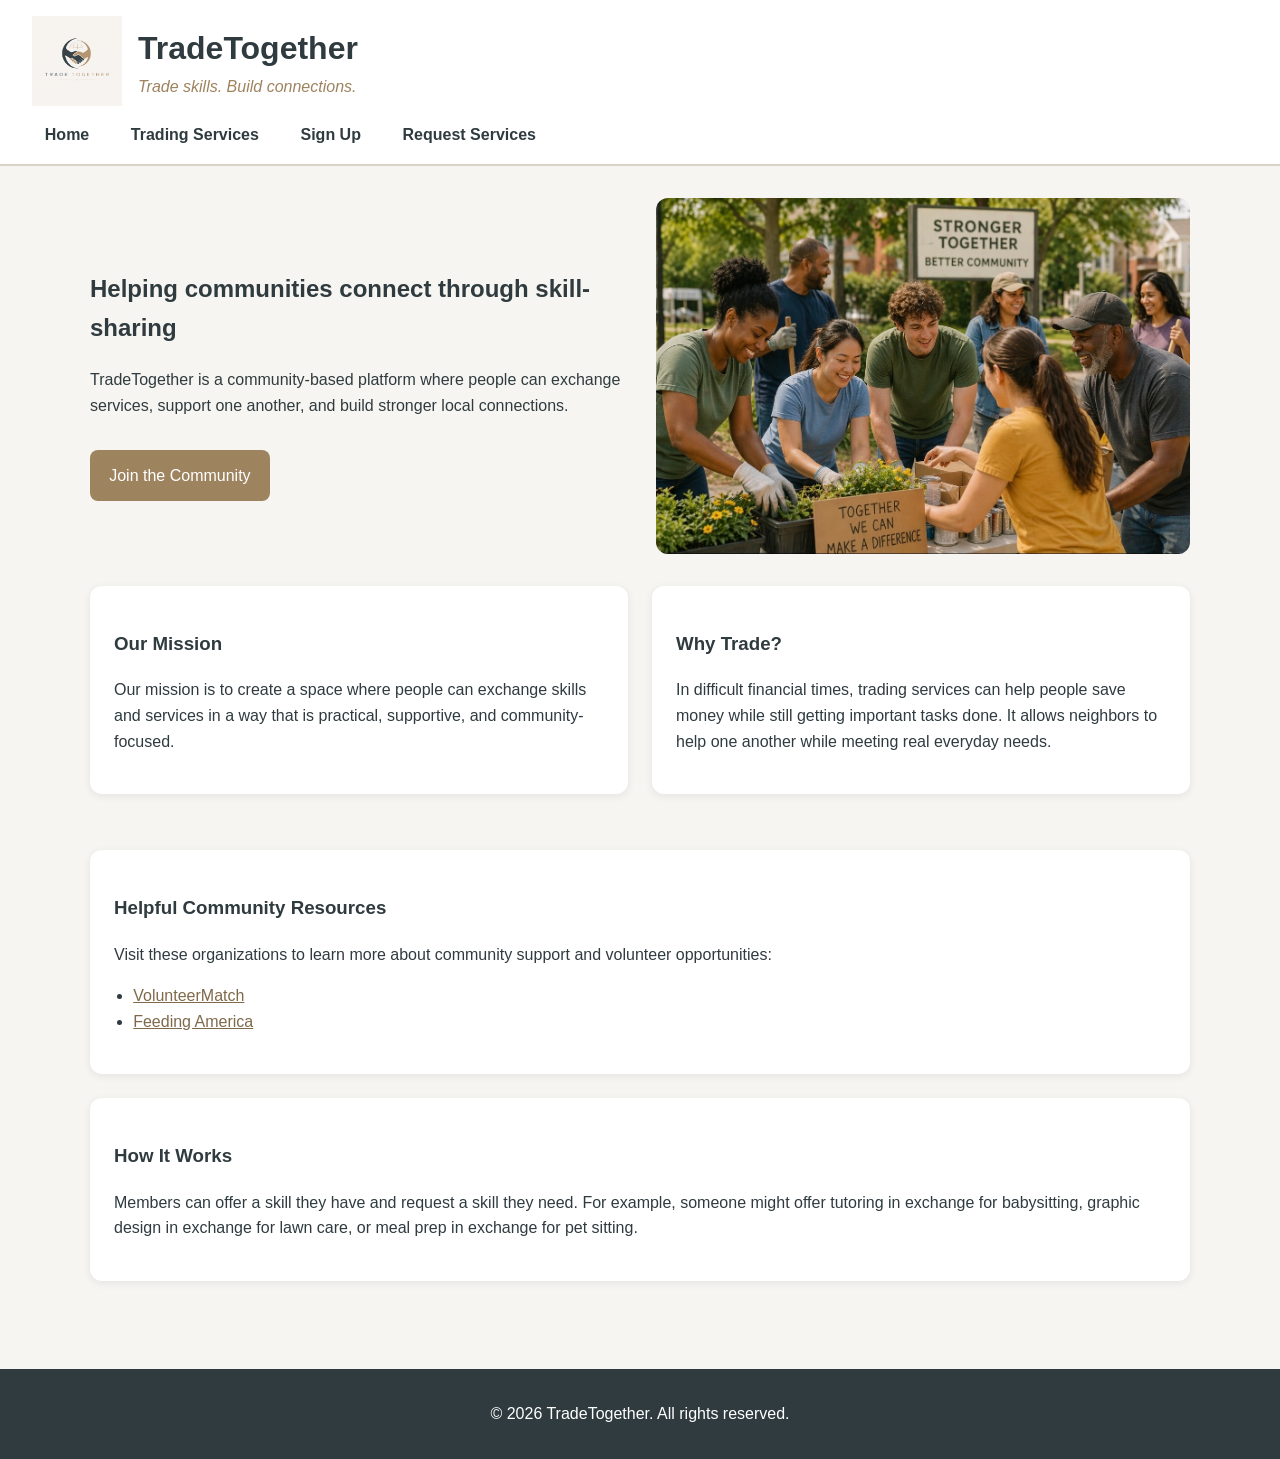
<file: index.html>
<!DOCTYPE html>
<html lang="en">
<head>
    <meta charset="utf-8">
    <meta name="viewport" content="width=device-width, initial-scale=1.0">
    <title>TradeTogether | Home</title>
    <link rel="stylesheet" href="tradetogether.css">
</head>
<body>
    <header>
        <div class="logo-container">
         
            <img src="TradeLogo.PNG" alt="TradeTogether logo" class="logo">

            <div>
                <h1>TradeTogether</h1>
                <p class="tagline">Trade skills. Build connections.</p>
            </div>
        </div>

        <nav>
            <ul>
                <li><a href="index.html">Home</a></li>
                <li><a href="services.html">Trading Services</a></li>
                <li><a href="signup.html">Sign Up</a></li>
				<li><a href="post.html">Request Services</a></li>
            </ul>
        </nav>
    </header>

    <main>
        <section class="hero">
            <div class="hero-text">
                <h2>Helping communities connect through skill-sharing</h2>
                <p>
                    TradeTogether is a community-based platform where people can exchange
                    services, support one another, and build stronger local connections.
                </p>
                <a href="signup.html" class="button">Join the Community</a>
            </div>

            <div class="hero-image">
               
                <img src="index-image.jpg" alt="Community members working together">
            </div>
        </section>

        <section class="info-grid">
            <article class="card">
                <h3>Our Mission</h3>
                <p>
                    Our mission is to create a space where people can exchange skills and services
                    in a way that is practical, supportive, and community-focused.
                </p>
            </article>

            <article class="card">
                <h3>Why Trade?</h3>
                <p>
                    In difficult financial times, trading services can help people save money
                    while still getting important tasks done. It allows neighbors to help one
                    another while meeting real everyday needs.
                </p>
            </article>
        </section>

        <section class="resources">
            <h3>Helpful Community Resources</h3>
            <p>Visit these organizations to learn more about community support and volunteer opportunities:</p>
            <ul>
                <li><a href="https://www.volunteermatch.org" target="_blank">VolunteerMatch</a></li>
                <li><a href="https://www.feedingamerica.org" target="_blank">Feeding America</a></li>
            </ul>
        </section>

        <section class="home-extra">
            <h3>How It Works</h3>
            <p>
                Members can offer a skill they have and request a skill they need. For example,
                someone might offer tutoring in exchange for babysitting, graphic design in exchange
                for lawn care, or meal prep in exchange for pet sitting.
            </p>

           
        </section>
    </main>

    <footer>
        <p>&copy; 2026 TradeTogether. All rights reserved.</p>
    </footer>
</body>
</html>
</file>
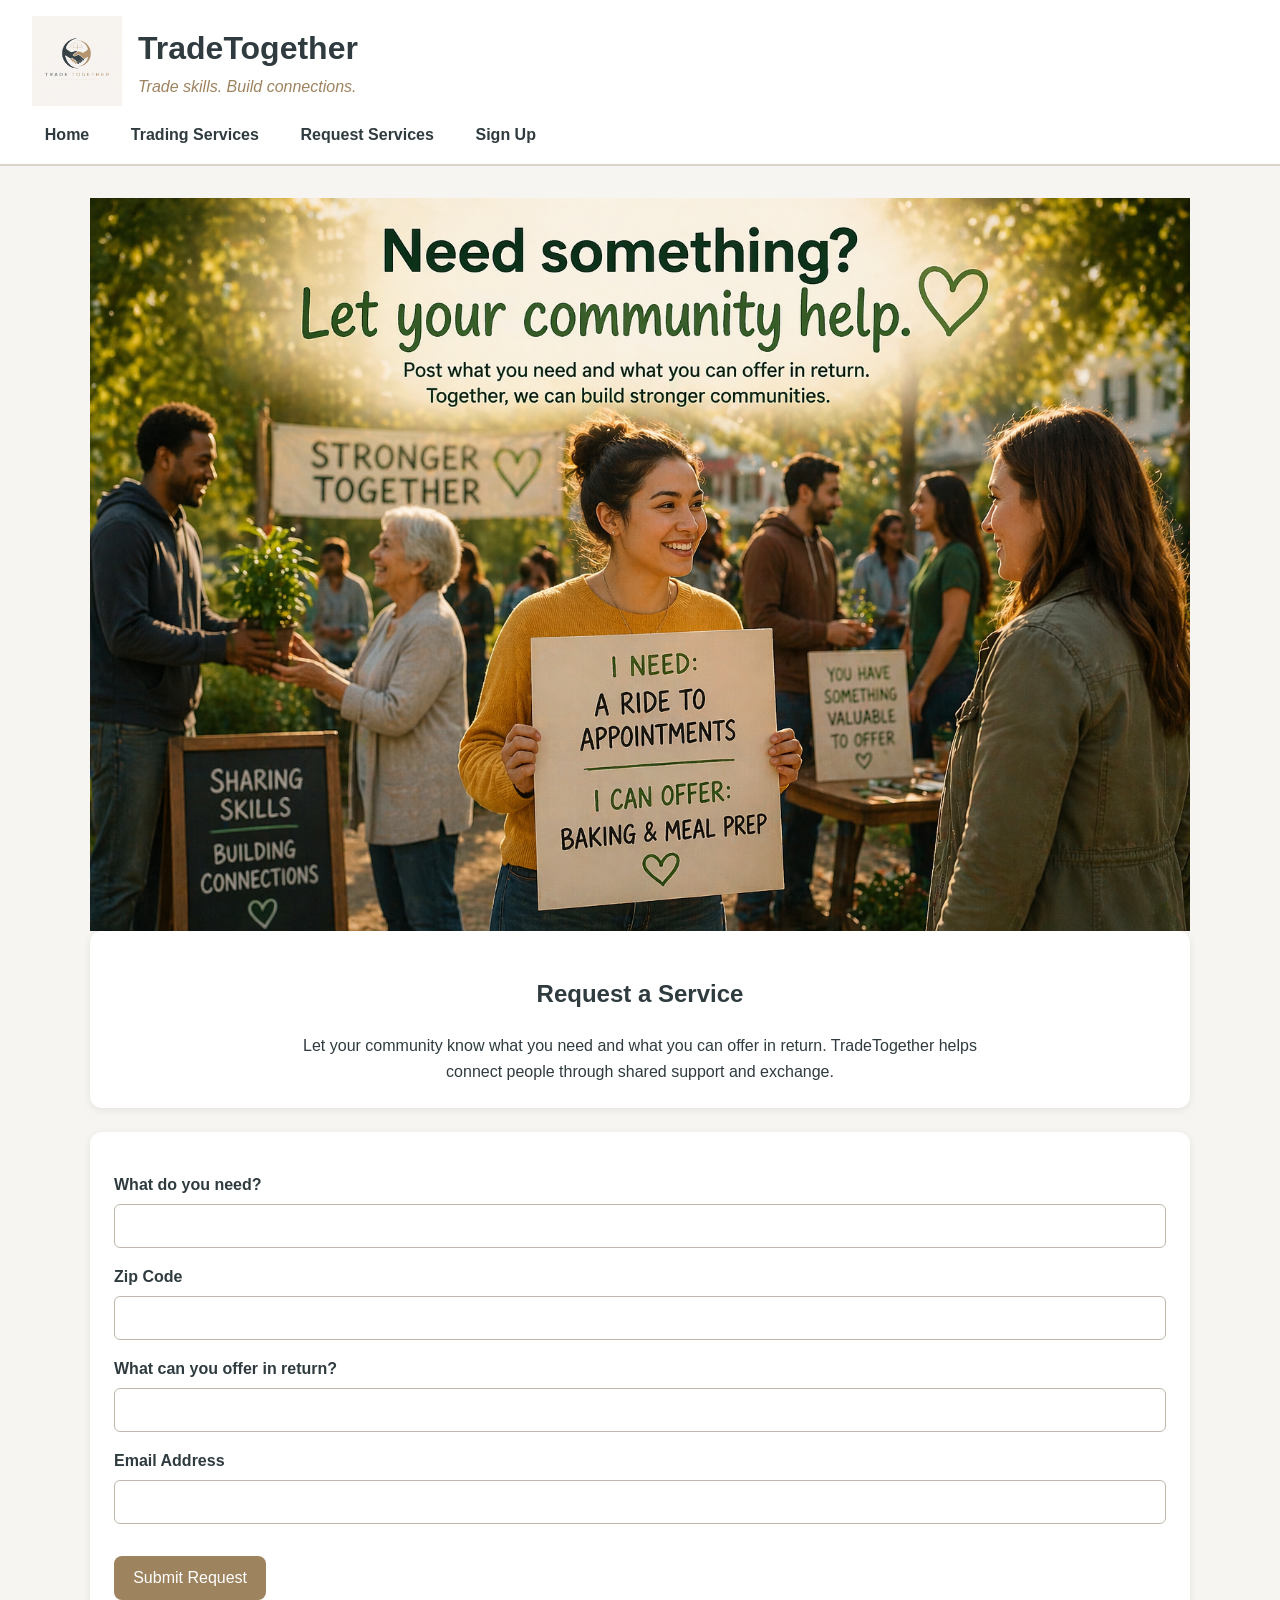
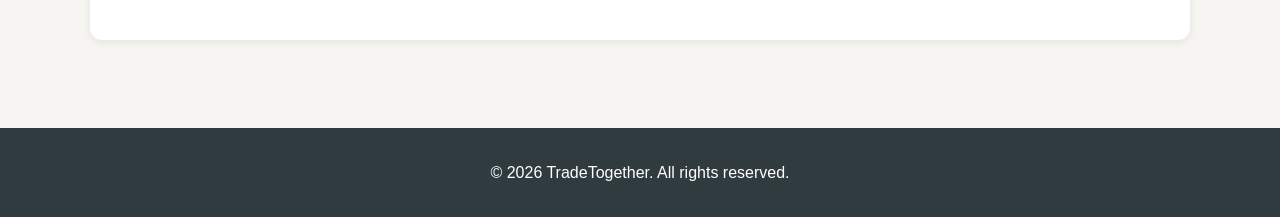
<file: post.html>
<!DOCTYPE html>
<html lang="en">
<head>
    <meta charset="utf-8">
    <meta name="viewport" content="width=device-width, initial-scale=1.0">
    <title>TradeTogether | Requests</title>
    <link rel="stylesheet" href="tradetogether.css">
    <script src="script.js" defer></script>
</head>

<body>

<header>
    <div class="logo-container">
        <img src="TradeLogo.PNG" alt="TradeTogether logo" class="logo">

        <div>
            <h1>TradeTogether</h1>
            <p class="tagline">Trade skills. Build connections.</p>
        </div>
    </div>

    <nav>
        <ul>
            <li><a href="index.html">Home</a></li>
            <li><a href="services.html">Trading Services</a></li>
            <li><a href="post.html">Request Services</a></li>
            <li><a href="signup.html">Sign Up</a></li>
        </ul>
    </nav>
</header>

<main>

  
    <section class="banner-image">
       
        <img src="post.PNG" alt="Community helping each other"class="page-image">
    </section>

   
    <section class="page-banner">
        <h2>Request a Service</h2>
        <p>
            Let your community know what you need and what you can offer in return.
            TradeTogether helps connect people through shared support and exchange.
        </p>
    </section>

  
    <section class="form-section">
        <form id="requestForm">
<p id="requestMessage" class="confirmation"></p>
            <div class="form-group">
                <label for="need">What do you need?</label>
                <input type="text" id="need" name="need" required>
            </div>

            <div class="form-group">
                <label for="zipcode">Zip Code</label>
                <input type="text" id="zipcode" name="zipcode" required>
            </div>

            <div class="form-group">
                <label for="offer">What can you offer in return?</label>
                <input type="text" id="offer" name="offer" required>
            </div>

            <div class="form-group">
                <label for="contact">Email Address</label>
                <input type="email" id="contact" name="contact" required>
            </div>

            <button type="submit" class="button">Submit Request</button>

        </form>

        <p id="requestMessage" class="confirmation"></p>
    </section>

</main>

<footer>
    <p>&copy; 2026 TradeTogether. All rights reserved.</p>
</footer>

</body>
</html>
</file>
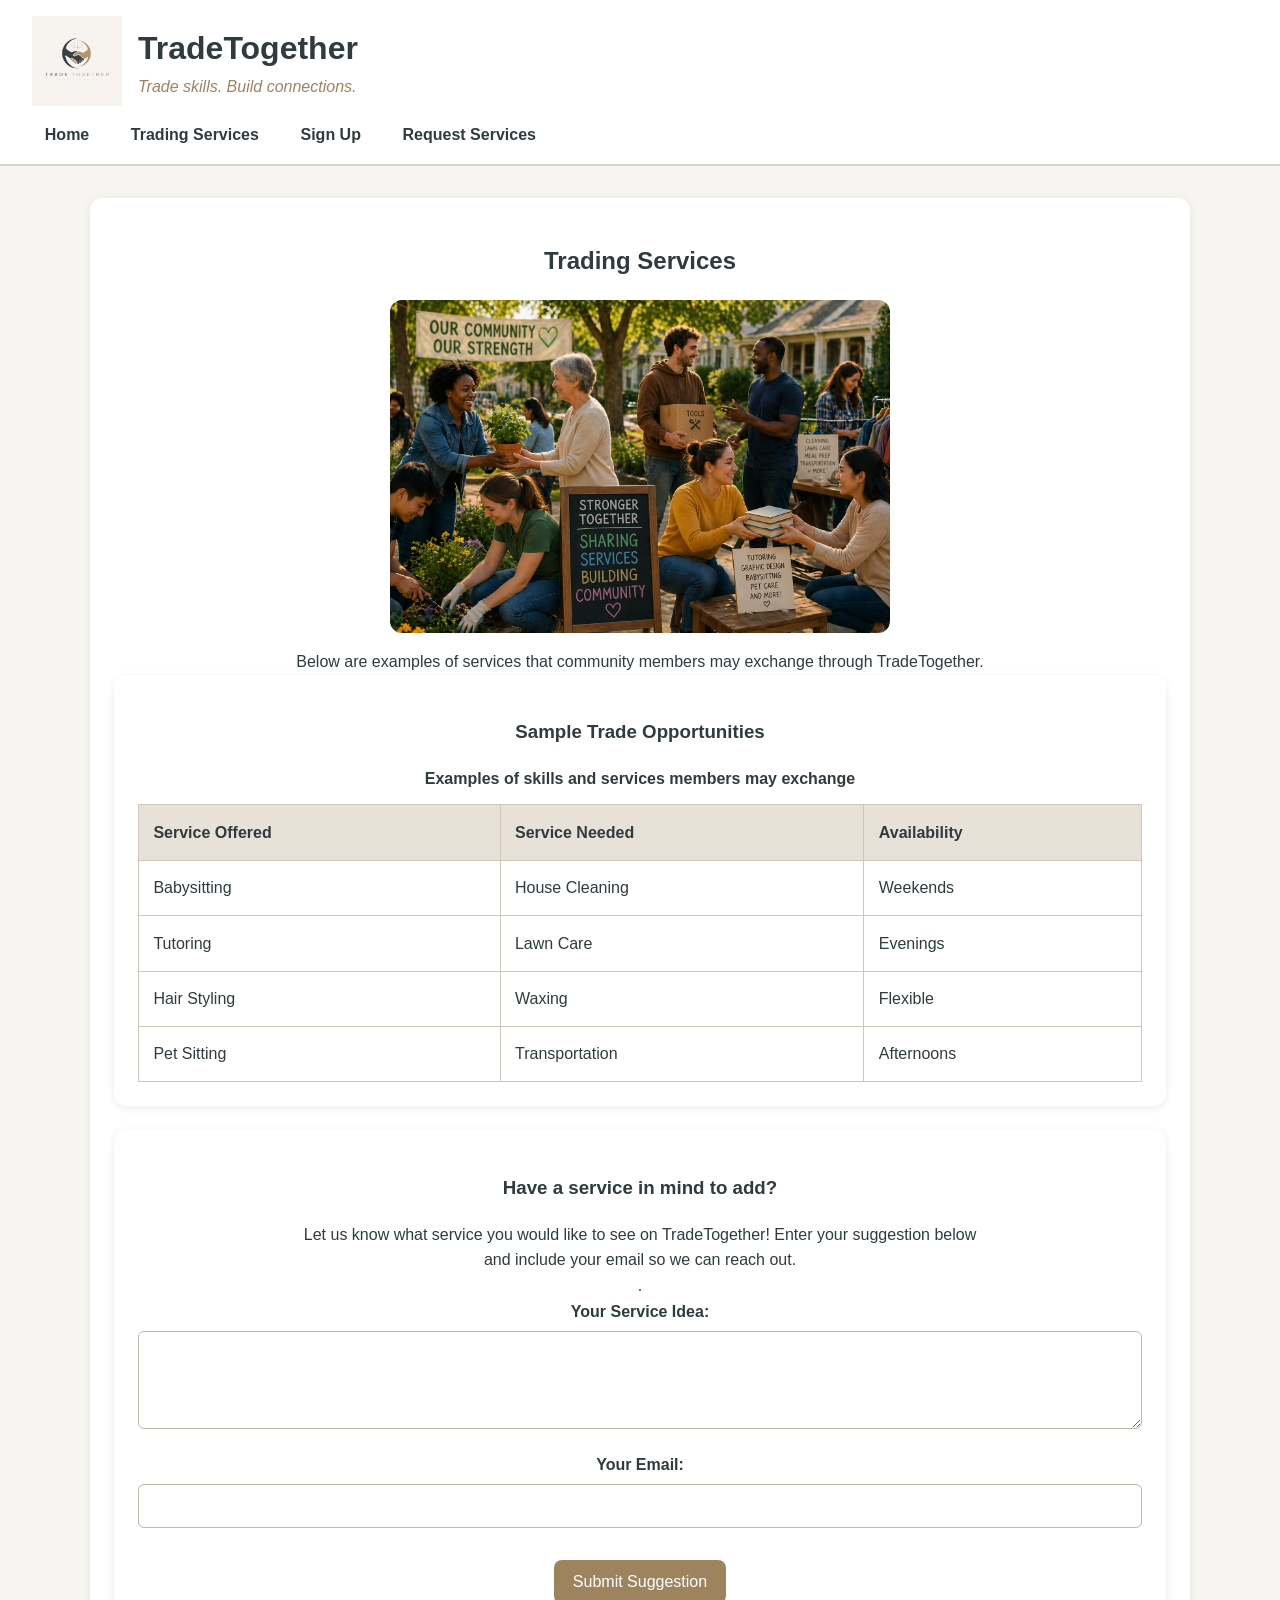
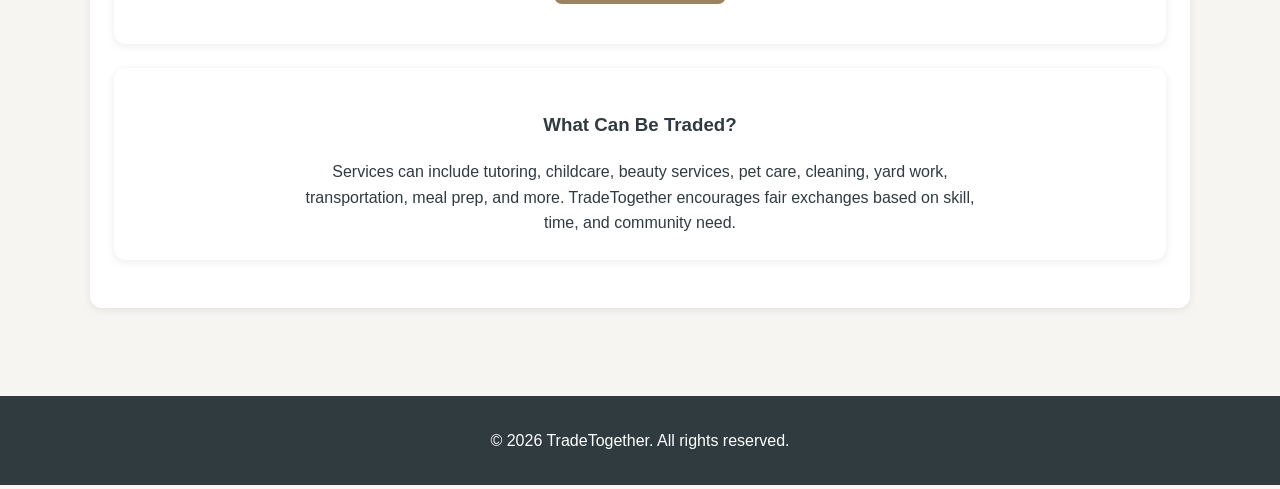
<file: services.html>
<!DOCTYPE html>
<html lang="en">
<head>
    <meta charset="utf-8">
    <meta name="viewport" content="width=device-width, initial-scale=1.0">
    <title>TradeTogether | Trading Services</title>
    <link rel="stylesheet" href="tradetogether.css">
	<script src="script.js" defer></script>
</head>
<body>
    <header>
        <div class="logo-container">
           
            <img src="TradeLogo.PNG" alt="TradeTogether logo" class="logo">

            <div>
                <h1>TradeTogether</h1>
                <p class="tagline">Trade skills. Build connections.</p>
            </div>
        </div>

        <nav>
            <ul>
                <li><a href="index.html">Home</a></li>
                <li><a href="services.html">Trading Services</a></li>
                <li><a href="signup.html">Sign Up</a></li>
				<li><a href="post.html">Request Services</a></li>
            </ul>
        </nav>
    </header>

    <main>
        <section class="page-banner">
            <h2>Trading Services</h2>
			 <img src="service-image.PNG" alt="People sharing services in a community" class="feature-image">
            <p>
                Below are examples of services that community members may exchange through TradeTogether.
			</p>
<section>
        <section class="table-section">
            <h3>Sample Trade Opportunities</h3>
            <table>
                <caption>Examples of skills and services members may exchange</caption>
                <thead>
                    <tr>
                        <th>Service Offered</th>
                        <th>Service Needed</th>
                        <th>Availability</th>
                    </tr>
                </thead>
                <tbody>
                    <tr>
                        <td>Babysitting</td>
                        <td>House Cleaning</td>
                        <td>Weekends</td>
                    </tr>
                    <tr>
                        <td>Tutoring</td>
                        <td>Lawn Care</td>
                        <td>Evenings</td>
                    </tr>
                    <tr>
                        <td>Hair Styling</td>
                        <td>Waxing</td>
                        <td>Flexible</td>
                    </tr>
                    <tr>
                        <td>Pet Sitting</td>
                        <td>Transportation</td>
                        <td>Afternoons</td>
                    </tr>
                </tbody>
            </table>
        </section>
<section class="form-section">
    <h3>Have a service in mind to add?</h3>
    <p>
        Let us know what service you would like to see on TradeTogether!
        Enter your suggestion below and include your email so we can reach out.
    </p>.   

    <form id="suggestionForm">
        <div class="form-group">
            <label for="suggestion">Your Service Idea:</label>
            <textarea id="suggestion" name="suggestion" rows="4" required></textarea>
        </div>

        <div class="form-group">
            <label for="suggestionEmail">Your Email:</label>
            <input type="email" id="suggestionEmail" name="suggestionEmail" required>
        </div>

        <button type="submit" class="button">Submit Suggestion</button>
    </form>

   
    <p id="suggestionMessage" class="confirmation"></p>
</section>

        <section class="card">
            <h3>What Can Be Traded?</h3>
            <p>
                Services can include tutoring, childcare, beauty services, pet care, cleaning,
                yard work, transportation, meal prep, and more. TradeTogether encourages
                fair exchanges based on skill, time, and community need.
            </p>


        </section>
    </main>

    <footer>
        <p>&copy; 2026 TradeTogether. All rights reserved.</p>
    </footer>
</body>
</html>
</file>
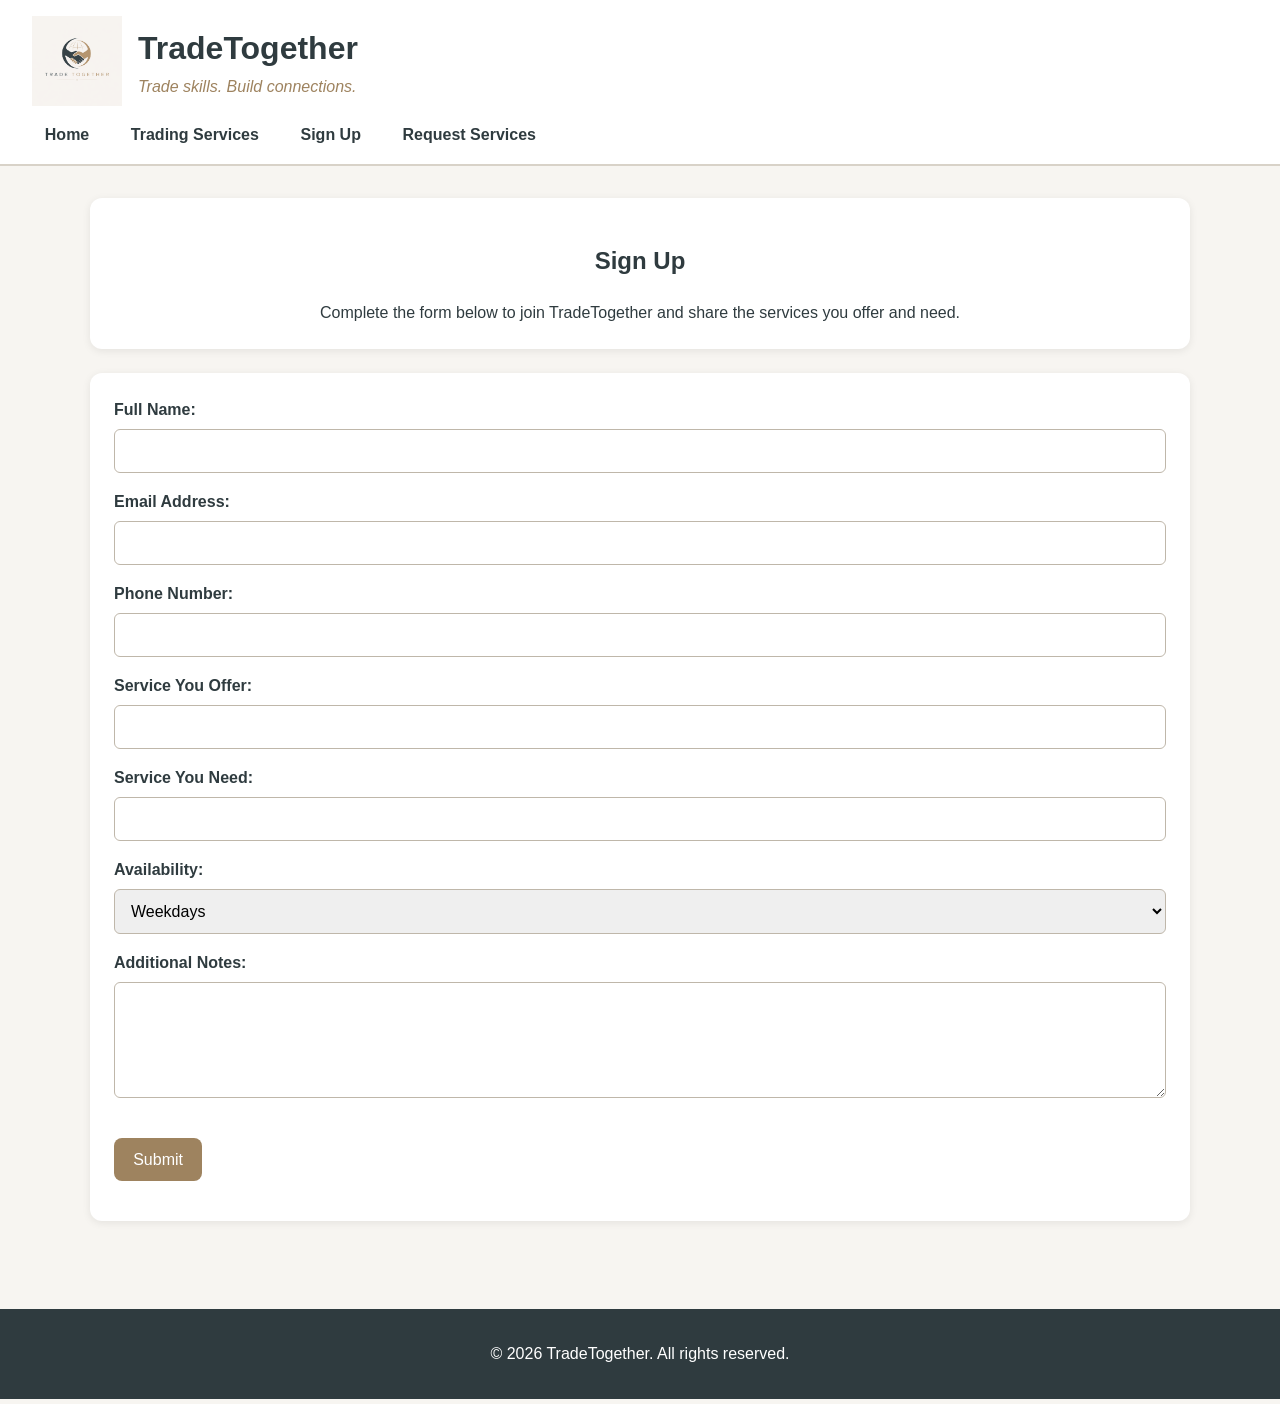
<file: signup.html>
<!DOCTYPE html>
<html lang="en">
<head>
    <meta charset="utf-8">
    <meta name="viewport" content="width=device-width, initial-scale=1.0">
    <title>TradeTogether | Sign Up</title>
    <link rel="stylesheet" href="tradetogether.css">
    <script src="script.js" defer></script>
</head>
<body>
    <header>
        <div class="logo-container">
           
            <img src="TradeLogo.PNG" alt="TradeTogether logo" class="logo">

            <div>
                <h1>TradeTogether</h1>
                <p class="tagline">Trade skills. Build connections.</p>
            </div>
        </div>

        <nav>
            <ul>
                <li><a href="index.html">Home</a></li>
                <li><a href="services.html">Trading Services</a></li>
                <li><a href="signup.html">Sign Up</a></li>
				<li><a href="post.html">Request Services</a></li>
            </ul>
        </nav>
    </header>

    <main>
        <section class="page-banner">
            <h2>Sign Up</h2>
            <p>
                Complete the form below to join TradeTogether and share the services you offer and need.
            </p>
        </section>

        <section class="form-section">
            <form id="tradeForm">
                <div class="form-group">
                    <label for="fullname">Full Name:</label>
                    <input type="text" id="fullname" name="fullname" required>
                </div>

                <div class="form-group">
                    <label for="email">Email Address:</label>
                    <input type="email" id="email" name="email" required>
                </div>

                <div class="form-group">
                    <label for="phone">Phone Number:</label>
                    <input type="tel" id="phone" name="phone">
                </div>

                <div class="form-group">
                    <label for="serviceoffer">Service You Offer:</label>
                    <input type="text" id="serviceoffer" name="serviceoffer" required>
                </div>

                <div class="form-group">
                    <label for="serviceneed">Service You Need:</label>
                    <input type="text" id="serviceneed" name="serviceneed" required>
                </div>

                <div class="form-group">
                    <label for="availability">Availability:</label>
                    <select id="availability" name="availability">
                        <option value="weekdays">Weekdays</option>
                        <option value="evenings">Evenings</option>
                        <option value="weekends">Weekends</option>
                        <option value="flexible">Flexible</option>
                    </select>
                </div>

                <div class="form-group">
                    <label for="message">Additional Notes:</label>
                    <textarea id="message" name="message" rows="5"></textarea>
                </div>

                

                <button type="submit" class="button">Submit</button>
            </form>

            <p id="confirmationMessage" class="confirmation"></p>
        </section>
    </main>

    <footer>
        <p>&copy; 2026 TradeTogether. All rights reserved.</p>
    </footer>
</body>
</html>
</file>
<file: tradetogether.css>
* {
    box-sizing: border-box;
}

body {
    margin: 0;
    font-family: Arial, Helvetica, sans-serif;
    line-height: 1.6;
    background-color: #f7f5f1;
    color: #2f3b3f;
}

header {
    background-color: #ffffff;
    border-bottom: 2px solid #d8d2c8;
    padding: 1rem 2rem;
}

.logo-container {
    display: flex;
    align-items: center;
    gap: 1rem;
    margin-bottom: 1rem;
}

.logo {
    width: 90px;
    height: auto;
}

h1 {
    margin: 0;
    font-size: 2rem;
    color: #2f3b3f;
}

.tagline {
    margin: 0;
    color: #9e835f;
    font-style: italic;
}

nav ul {
    list-style-type: none;
    display: flex;
    gap: 1rem;
    padding: 0;
    margin: 0;
    flex-wrap: wrap;
}

nav a {
    text-decoration: none;
    color: #2f3b3f;
    font-weight: bold;
    padding: 0.5rem 0.8rem;
    border-radius: 6px;
}

nav a:hover,
nav a:focus {
    background-color: #d8d2c8;
}

main {
    width: 90%;
    max-width: 1100px;
    margin: auto;
    padding: 2rem 0;
}

.hero {
    display: flex;
    gap: 2rem;
    align-items: center;
    margin-bottom: 2rem;
    flex-wrap: wrap;
}

.hero-text {
    flex: 1 1 320px;
}

.hero-image {
    flex: 1 1 320px;
}

.hero-image img,
.feature-image {
    width: 100%;
    height: auto;
    border-radius: 12px;
    display: block;
}

.button {
    display: inline-block;
    background-color: #9e835f;
    color: white;
    padding: 0.8rem 1.2rem;
    text-decoration: none;
    border: none;
    border-radius: 8px;
    cursor: pointer;
    font-size: 1rem;
    margin-top: 1rem;
}

.button:hover,
.button:focus {
    background-color: #7f694b;
}

.info-grid {
    display: grid;
    grid-template-columns: repeat(2, 1fr);
    gap: 1.5rem;
    margin-bottom: 2rem;
}

.card,
.resources,
.home-extra,
.table-section,
.form-section,
.page-banner,
.services-image-section {
    background-color: #ffffff;
    padding: 1.5rem;
    border-radius: 12px;
    margin-bottom: 1.5rem;
    box-shadow: 0 2px 8px rgba(0, 0, 0, 0.08);
}

.resources ul {
    padding-left: 1.2rem;
}

.resources a {
    color: #7f694b;
}

table {
    width: 100%;
    border-collapse: collapse;
    margin-top: 1rem;
}

caption {
    font-weight: bold;
    margin-bottom: 0.8rem;
}

th,
td {
    border: 1px solid #cfc7bb;
    padding: 0.9rem;
    text-align: left;
}

th {
    background-color: #e7e1d8;
}

.form-group {
    margin-bottom: 1rem;
}

label {
    display: block;
    font-weight: bold;
    margin-bottom: 0.4rem;
}

input,
select,
textarea {
    width: 100%;
    padding: 0.75rem;
    border: 1px solid #bfb7aa;
    border-radius: 6px;
    font-size: 1rem;
}

.confirmation {
    margin-top: 1rem;
    font-weight: bold;
    color: #2e6b3f;
}

footer {
    text-align: center;
    padding: 1rem;
    background-color: #2f3b3f;
    color: white;
    margin-top: 2rem;
}

@media (max-width: 768px) {
    .logo-container {
        flex-direction: column;
        text-align: center;
    }

    nav ul {
        flex-direction: column;
        align-items: center;
    }

    .info-grid {
        grid-template-columns: 1fr;
    }

    .hero {
        flex-direction: column;
    }

    h1 {
        font-size: 1.7rem;
    }
}



.feature-image {
    width: 60%;
    max-width: 500px;
    height: auto;
    display: block;
    margin: 0 auto;
    border-radius: 12px;
}

.page-banner img {
	margin: 1rem auto;
}

.page-banner {
    text-align: center;
}

.page-banner p {
    max-width: 700px;
    margin: 1rem auto 0 auto;
}

.feature-image {
    width: 60%;
    max-width: 500px;
    height: auto;
    display: block;
    margin: 1rem auto;
    border-radius: 12px;
}
.banner-image img {
    width: 100%;
    height: auto;
    display: block;
}
.banner-image {
    width: 100%;
    text-align: center;
    margin: 0;
    padding: 0;
}

.page-image {
    width: 100%;
    max-width: 100%;
    height: auto;
    display: block;
}
</file>
